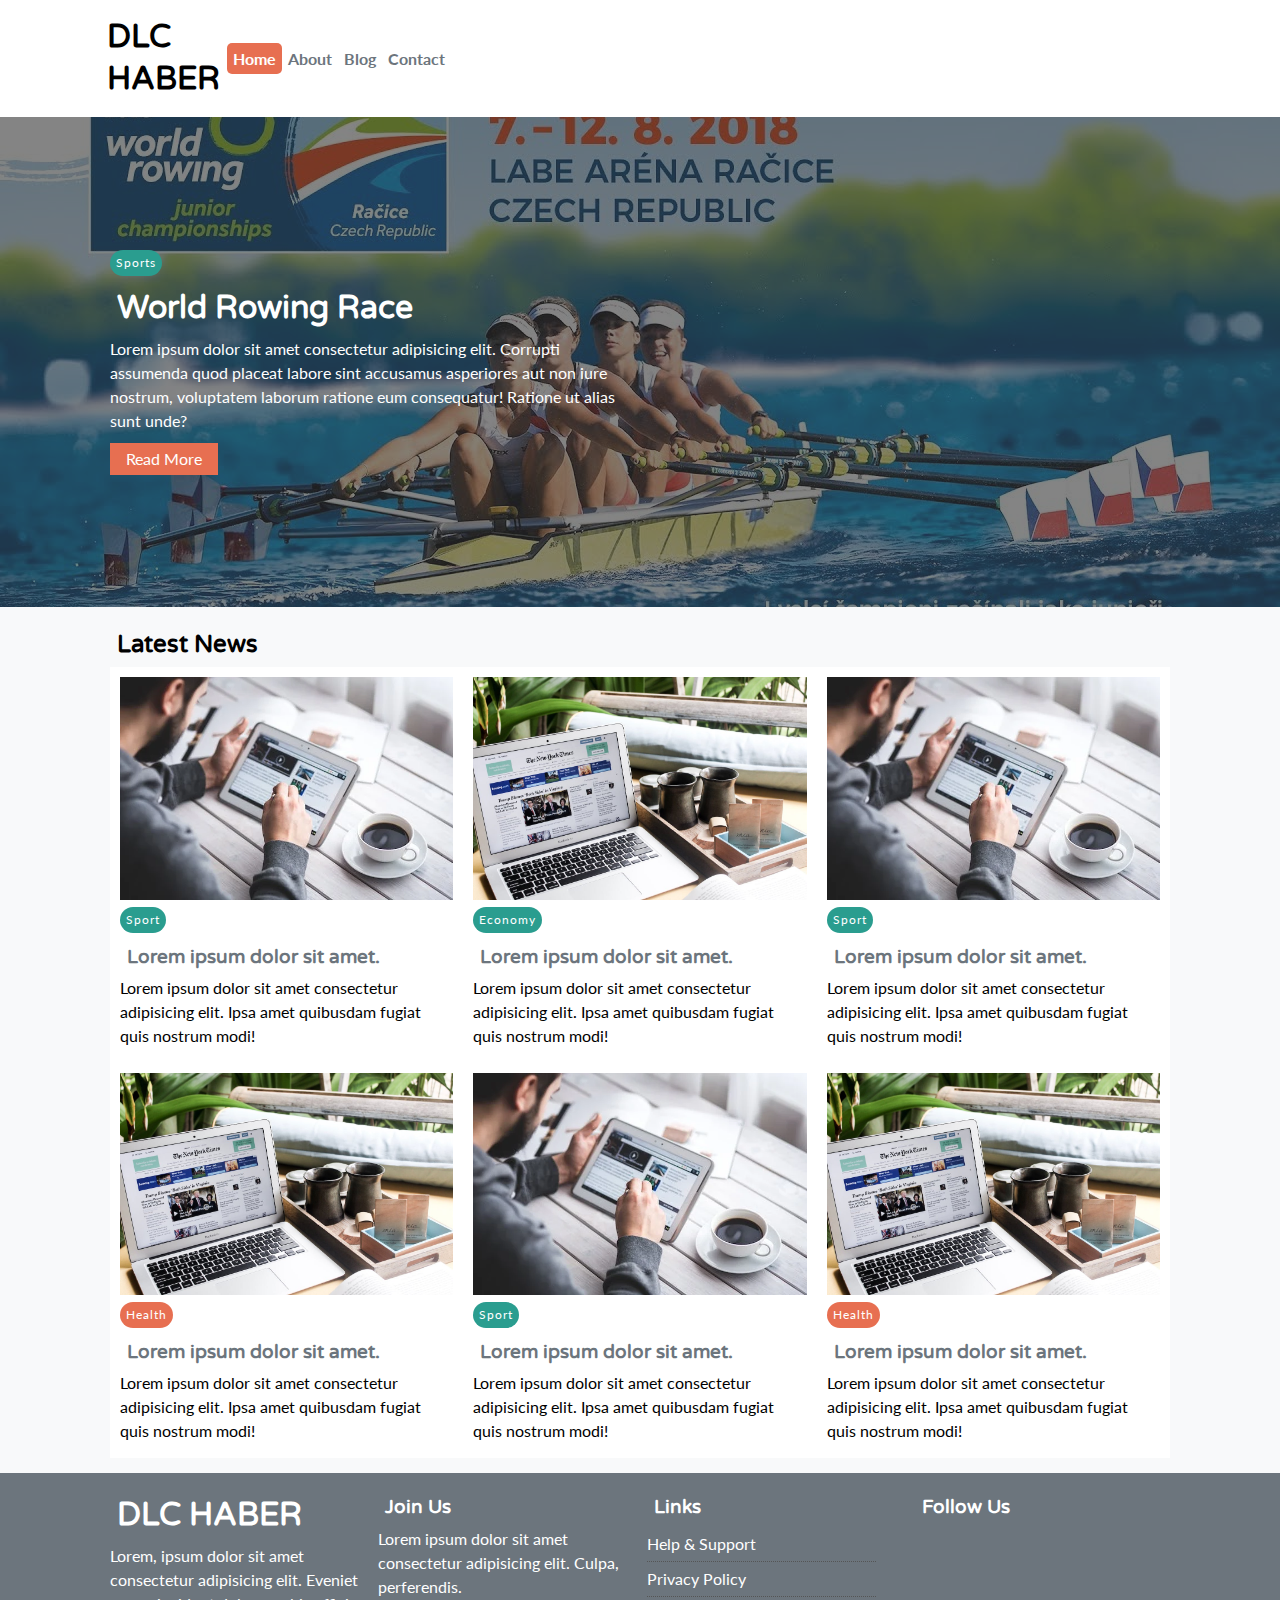
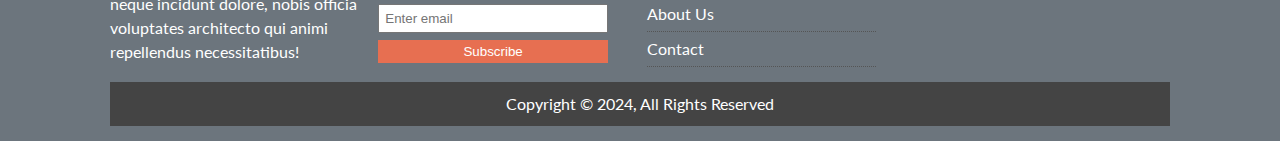
<file: News-Site/index.html>
<!DOCTYPE html>
<html lang="en">
<head>
    <meta charset="UTF-8">
    <meta http-equiv="X-UA-Compatible" content="IE=edge">
    <meta name="viewport" content="width=device-width, initial-scale=1.0">
    <link rel="stylesheet" href="https://cdnjs.cloudflare.com/ajax/libs/font-awesome/5.9.0/css/all.min.css" integrity="sha512-q3eWabyZPc1XTCmF+8/LuE1ozpg5xxn7iO89yfSOd5/oKvyqLngoNGsx8jq92Y8eXJ/IRxQbEC+FGSYxtk2oiw==" crossorigin="anonymous" referrerpolicy="no-referrer" />
    <link href="https://fonts.googleapis.com/css2?family=Lato&family=Varela+Round&display=swap" rel="stylesheet">
    <link rel="stylesheet" href="css/style.css">
    <link rel="stylesheet" media="screen and (max-width: 768px)" href="css/mobile.css">
    <title>News Site</title>
</head>
<body>
    <!-- navbar -->
    <nav id="main-nav" class="nav">
        <div class="container">
            <!-- <img src="img/logo.png" alt="" class="logo"> -->
            <h1 class="logo">DLC HABER</h1>
            <ul>
                <li><a class="active" href="index.html">Home</a></li>
                <li><a href="about.html">About</a></li>
                <li><a href="blog.html">Blog</a></li>
                <li><a href="contact.html">Contact</a></li>
            </ul>
            <div class="social-icons">
                <a href="#"> <i class="fab fa-facebook fa-2x"></i></a>
                <a href="#"> <i class="fab fa-twitter fa-2x"></i></a>
                <a href="#"> <i class="fab fa-instagram fa-2x"></i></a>
                <a href="#"> <i class="fab fa-youtube fa-2x"></i></a>
            </div>
        </div>
        
    </nav>

    <!-- header -->
    <header id="header">
        <div class="container">
            <div class="header-container">
                <div class="header-content">
                    <div class="category bg-secondary">Sports</div>
                    <h1>World Rowing Race</h1>
                    <p class="mb-4">Lorem ipsum dolor sit amet consectetur adipisicing elit. Corrupti assumenda quod placeat labore sint accusamus asperiores aut non iure nostrum, voluptatem laborum ratione eum consequatur! Ratione ut alias sunt unde?</p>
                    <a href="#" class="btn btn-primary">Read More</a>
                </div>
            </div>
        </div>
    </header>

    <!-- articles -->
    <section id="main-articles" class="py-2">
        <div class="container">
            <h2>Latest News</h2>
            <div class="articles-container">
                <article class="card">
                    <img src="img/ma.webp" alt="">
                    <div>
                        <div class="category bg-secondary">Sport</div>
                        <h3><a href="article.html">Lorem ipsum dolor sit amet.</a></h3>
                        <p>Lorem ipsum dolor sit amet consectetur adipisicing elit. Ipsa amet quibusdam fugiat quis nostrum modi!</p>
                    </div>
                </article>
                <article class="card">
                    <img src="img/ma3.jpeg" alt="">
                    <div>
                        <div class="category bg-secondary">Economy</div>
                        <h3><a href="article.html">Lorem ipsum dolor sit amet.</a></h3>
                        <p>Lorem ipsum dolor sit amet consectetur adipisicing elit. Ipsa amet quibusdam fugiat quis nostrum modi!</p>
                    </div>
                </article>
                <article class="card">
                    <img src="img/ma.webp" alt="">
                    <div>
                        <div class="category bg-secondary">Sport</div>
                        <h3><a href="article.html">Lorem ipsum dolor sit amet.</a></h3>
                        <p>Lorem ipsum dolor sit amet consectetur adipisicing elit. Ipsa amet quibusdam fugiat quis nostrum modi!</p>
                    </div>
                </article>
                <article class="card">
                    <img src="img/ma3.jpeg" alt="">
                    <div>
                        <div class="category bg-primary">Health</div>
                        <h3><a href="article.html">Lorem ipsum dolor sit amet.</a></h3>
                        <p>Lorem ipsum dolor sit amet consectetur adipisicing elit. Ipsa amet quibusdam fugiat quis nostrum modi!</p>
                    </div>
                </article>
                <article class="card">
                    <img src="img/ma.webp" alt="">
                    <div>
                        <div class="category bg-secondary">Sport</div>
                        <h3><a href="article.html">Lorem ipsum dolor sit amet.</a></h3>
                        <p>Lorem ipsum dolor sit amet consectetur adipisicing elit. Ipsa amet quibusdam fugiat quis nostrum modi!</p>
                    </div>
                </article>
                <article class="card">
                    <img src="img/ma3.jpeg" alt="">
                    <div>
                        <div class="category bg-primary">Health</div>
                        <h3><a href="article.html">Lorem ipsum dolor sit amet.</a></h3>
                        <p>Lorem ipsum dolor sit amet consectetur adipisicing elit. Ipsa amet quibusdam fugiat quis nostrum modi!</p>
                    </div>
                </article>
            </div>
        </div>
    </section>

    <!-- footer -->
    <footer id="main-footer" class="py-2">
        <div class="container footer-container">
            <div class="explanition">
                <!-- <img src="img/logo.png" alt=""> -->
                <h1 class="logo">DLC HABER</h1>
                <p>
                    Lorem, ipsum dolor sit amet consectetur adipisicing elit. Eveniet neque incidunt dolore, nobis officia voluptates architecto qui animi repellendus necessitatibus!
                </p>
            </div>
            <div>
                <h3>Join Us</h3>
                <p>Lorem ipsum dolor sit amet consectetur adipisicing elit. Culpa, perferendis.</p>
                <form action="">
                    <input type="email" placeholder="Enter email">
                    <input type="submit" value="Subscribe" class="btn btn-primary">
                </form>
            </div>
            <div>
                <h3>Links</h3>
                <ul>
                    <li><a href="">Help & Support</a></li>
                    <li><a href="">Privacy Policy</a></li>
                    <li><a href="">About Us</a></li>
                    <li><a href="">Contact</a></li>
                </ul>
            </div>
            <div>
                <h3>Follow Us</h3>
                <div class="social-icons">
                    <a href=""><i class="fab fa-facebook fa-2x"></i></a>
                    <a href=""><i class="fab fa-twitter fa-2x"></i></a>
                    <a href=""><i class="fab fa-instagram fa-2x"></i></a>
                    <a href=""><i class="fab fa-youtube fa-2x"></i></a>
                </div>
            </div>
            <div>
                <p>Copyright &copy; 2024, All Rights Reserved</p>
            </div>
        </div>
    </footer>

</body>
</html>
</file>
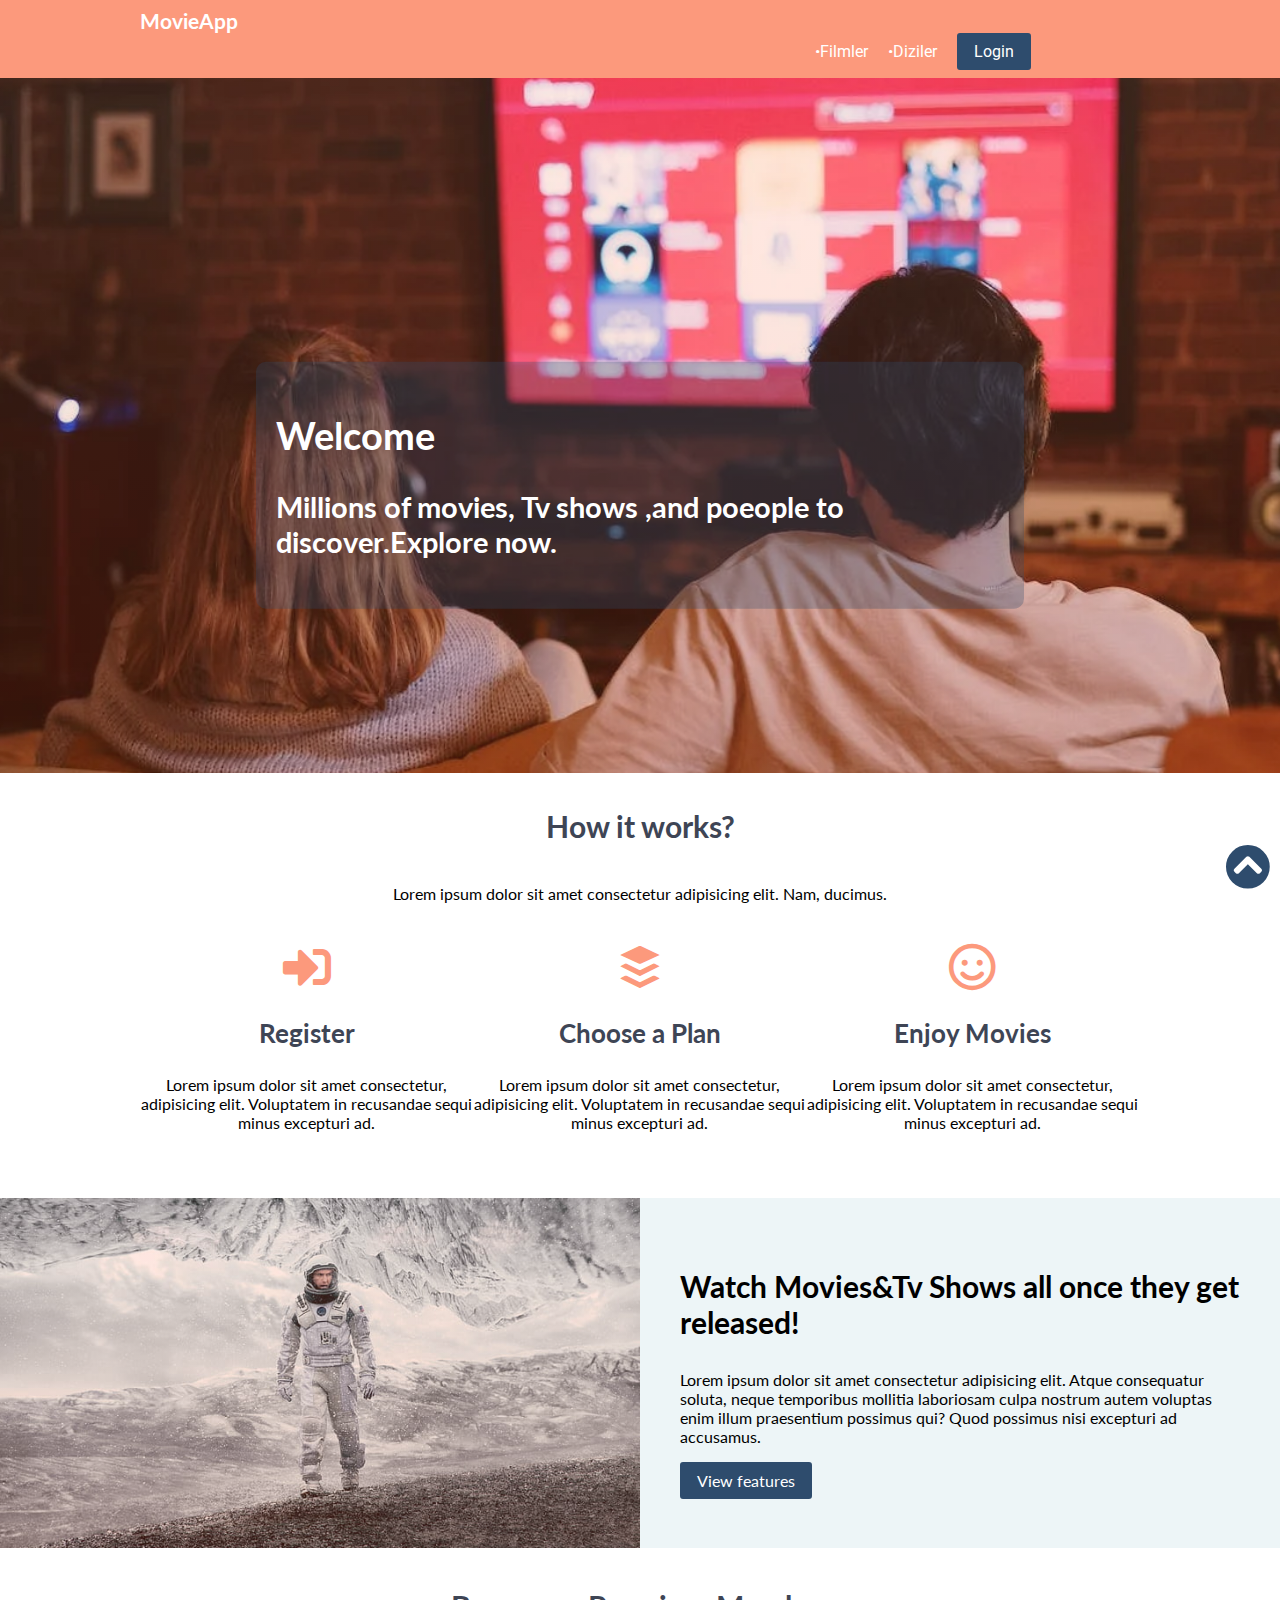
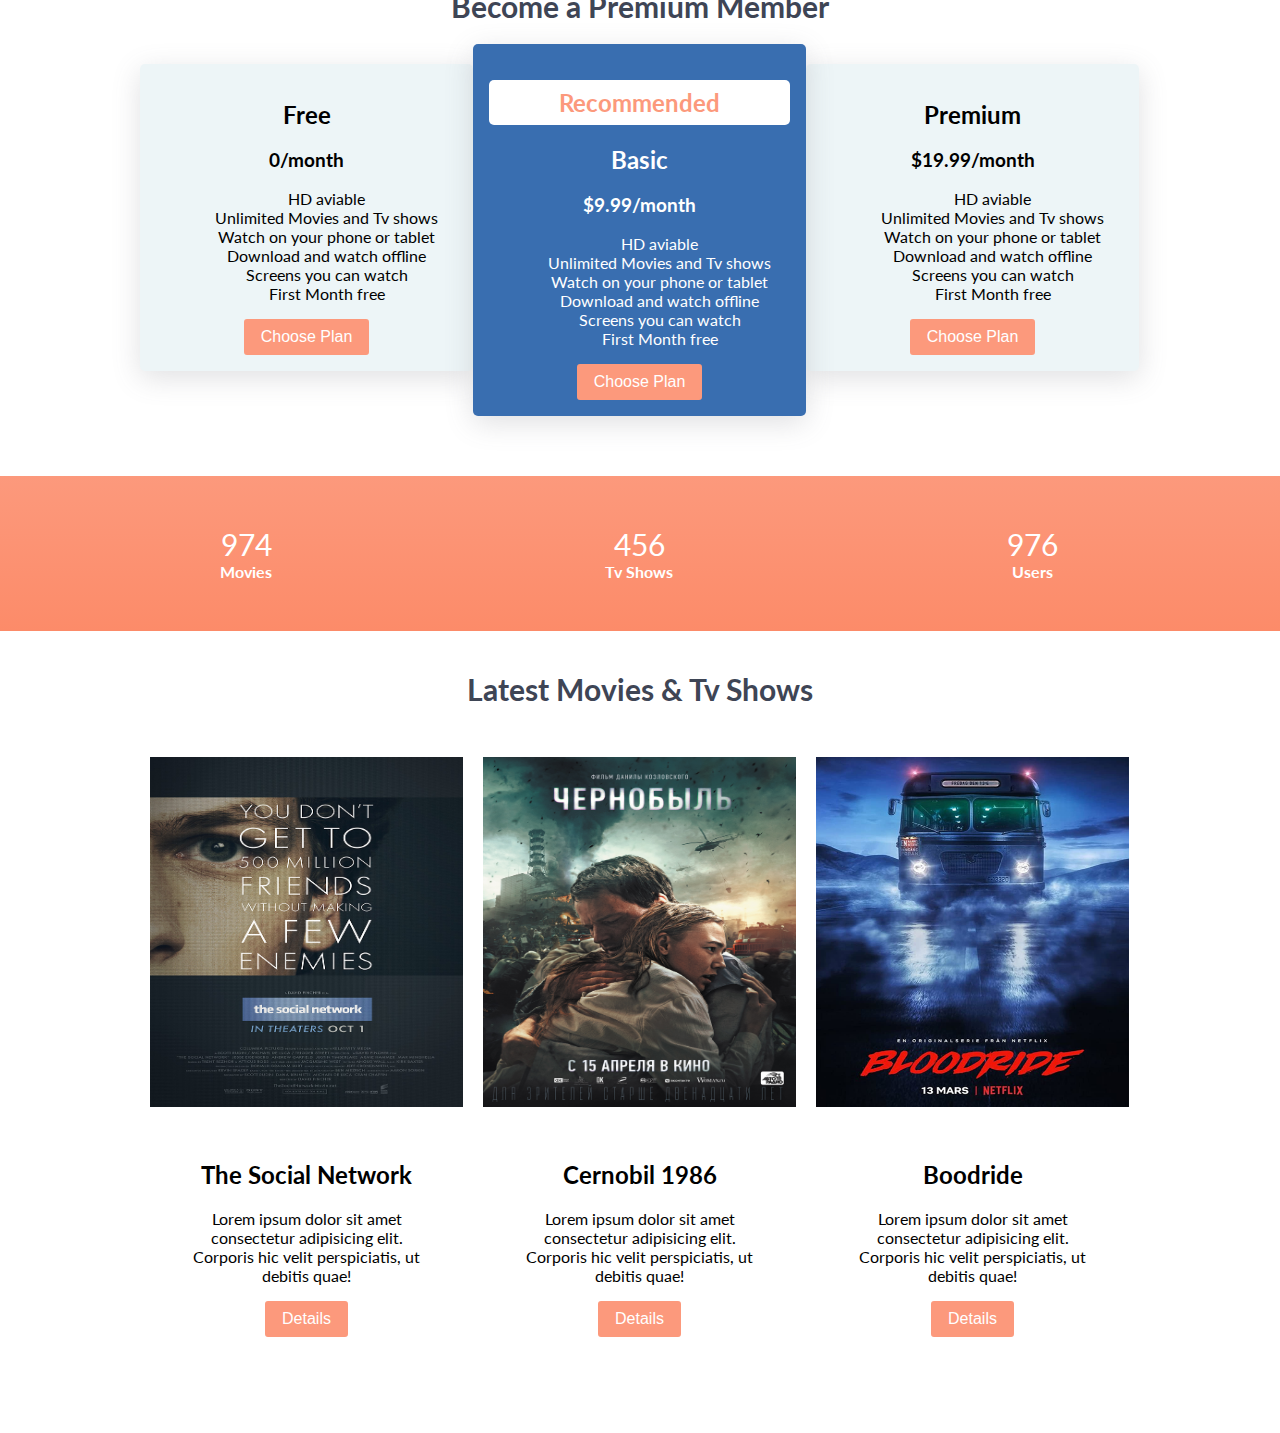
<file: Movies-Site/movieapp/index.html>
<!DOCTYPE html>
<html lang="en">
<head>
    <meta charset="UTF-8">
    <meta http-equiv="X-UA-Compatible" content="IE=edge">
    <meta name="viewport" content="width=device-width, initial-scale=1.0">
    <title>Document</title>
    <link rel="stylesheet" href="https://cdnjs.cloudflare.com/ajax/libs/font-awesome/5.15.4/css/all.min.css" />
    <link rel="preconnect" href="https://fonts.googleapis.com">
    <link rel="preconnect" href="https://fonts.gstatic.com" crossorigin>
    <link href="https://fonts.googleapis.com/css2?family=Lato:wght@400;700&family=Roboto:wght@400;700&display=swap" rel="stylesheet">
    <link rel="stylesheet" href="css/buttons.css">
    <link rel="stylesheet" href="css/styles.css">

</head>
<body id="body">

    <header class="main-header">
        <div class="container">
            <a href="#" class="main-header__logo">MovieApp</a>
            <nav class="main-nav">
                <ul class="main-nav__items">
                    <li class="main-nav__item"><a href="#">Filmler</a></li>
                    <li class="main-nav__item"><a href="#">Diziler</a></li>
                    <li class="main-nav__item main-nav__item--login"><a class="btn btn-secondary" href="#">Login</a></li>
                </ul>
            </nav>
        </div>
    </header>
    <main>
        <section id="baslik">
            <div class="content">
                <h2>Welcome</h2>
                <h3>Millions of movies, Tv shows ,and poeople to discover.Explore now.</h3>
            </div>
        </section>
        <section id="alt">
            <div class="container">
                <div class="row">
                    <h2 class="plans__baslik">How it works?</h2>
                    <p>Lorem ipsum dolor sit amet consectetur adipisicing elit. Nam, ducimus.</p>
                </div>
                <div class="row">
                    <div class="icon-box col-3">
                        <i class="fa fa-sign-in-alt fa-3x"></i>
                        <h3>Register</h3>
                        <p>Lorem ipsum dolor sit amet consectetur, adipisicing elit. Voluptatem in recusandae sequi minus excepturi ad.</p>
                    </div>
                    <div class="icon-box col-3">
                        <i class="fab fa-buffer fa-3x"></i>
                        <h3>Choose a Plan</h3>
                        <p>Lorem ipsum dolor sit amet consectetur, adipisicing elit. Voluptatem in recusandae sequi minus excepturi ad.</p>
                    </div>
                    <div class="icon-box col-3">
                        <i class="far fa-smile fa-3x"></i>
                        <h3>Enjoy Movies</h3>
                        <p>Lorem ipsum dolor sit amet consectetur, adipisicing elit. Voluptatem in recusandae sequi minus excepturi ad.</p>
                    </div>
                </div>
            </div>
        </section>
        <section class="features">
            <div class="row">
                <div class="col-2 features__left">

                </div><div class="col-2 features__right">
                    <h3>Watch Movies&Tv Shows all once they get released!</h3>
                    <p>Lorem ipsum dolor sit amet consectetur adipisicing elit. Atque consequatur soluta, neque temporibus mollitia laboriosam culpa nostrum autem voluptas enim illum praesentium possimus qui? Quod possimus nisi excepturi ad accusamus.</p>
                    <a class="btn btn-secondary" href="#">View features</a>
                </div>
            </div>
        </section>
        <section class="plans">
            <section>
                <h2 class="plans__baslik">Become a Premium Member</h2>
                <div class="container">
                <div class="row">
                    <div class="col-3 plans__free">
                        <div class="inner-plan">
                            <h2>Free</h2>
                            <h3>0/month</h3>
                                <ul>
                                    <li>
                                        HD aviable
                                    </li>
                                    <li>
                                        Unlimited Movies and Tv shows
                                    </li>
                                    <li>
                                        Watch on your phone or tablet
                                    </li>
                                    <li>
                                        Download and watch offline
                                    </li>
                                    <li>
                                        Screens you can watch
                                    </li>
                                    <li>
                                        First Month free
                                    </li>
                                </ul>
                                <div>
                                    <button class="btn btn-primary">Choose Plan</button>
                                </div>
                        </div>
                    </div>
                    <div class="col-3 plans__reco reco">
                        <div class="inner-plan recommended__plan ">
                                <h2 class="plan__badge">Recommended</h2>
                                <h2>Basic</h2>
                                <h3>$9.99/month</h3>
                
                                    <ul>
                                        <li>
                                            HD aviable
                                        </li>
                                        <li>
                                            Unlimited Movies and Tv shows
                                        </li>
                                        <li>
                                            Watch on your phone or tablet
                                        </li>
                                        <li>
                                            Download and watch offline
                                        </li>
                                        <li>
                                            Screens you can watch
                                        </li>
                                        <li>
                                            First Month free
                                        </li>
                                    </ul>
                                    <div>
                                        <button class="btn btn-primary">Choose Plan</button>
                                    </div>
                        </div>
                    </div>
                        <div class="col-3 plans__premium">
                            <div class="inner-plan">
                                <h2>Premium</h2>
                                <h3>$19.99/month</h3>
                                    <ul>
                                        <li>
                                            HD aviable
                                        </li>
                                        <li>
                                            Unlimited Movies and Tv shows
                                        </li>
                                        <li>
                                            Watch on your phone or tablet
                                        </li>
                                        <li>
                                            Download and watch offline
                                        </li>
                                        <li>
                                            Screens you can watch
                                        </li>
                                        <li>
                                            First Month free
                                        </li>
                                    </ul>
                                    <div>
                                        <button class="btn btn-primary">Choose Plan</button>
                                    </div>
                            </div>
                        </div>
                    </div>
                </div>
            </section>
        </section>
        <section id="counters">
            <div class="row counter">
                <div class="col-3">
                    <span class="counter__item">974</span>
                    <h4>Movies</h4>
                </div>
                <div class="col-3">
                    <span class="counter__item">456</span>
                    <h4>Tv Shows</h4>
                </div>
                <div class="col-3">
                    <span class="counter__item">976</span>
                    <h4>Users</h4>
                </div>
            </div>
        </section>
        <section id="movies">
            <div class="container">
                <h2 class="plans__baslik">Latest Movies & Tv Shows</h2>
                <div class="row">
                    <div class="col-3 card-container">
                        <div class="card">
                            <img src="img/tsn.jpg" alt="" class="card-image img-fluid">
                        </div>
                        <div class="card-body">
                            <h2>The Social Network</h2>
                            <p>Lorem ipsum dolor sit amet consectetur adipisicing elit. Corporis hic velit perspiciatis, ut debitis quae!</p>
                            <p>
                                <button class="btn btn-primary">Details</button>
                            </p>
                        </div>
                    </div>
                    <div class="col-3 card-container">
                        <div class="card">
                            <img src="img/c19.jpg" alt="" class="card-image img-fluid">
                        </div>
                        <div class="card-body">
                            <h2>Cernobil 1986</h2>
                            <p>Lorem ipsum dolor sit amet consectetur adipisicing elit. Corporis hic velit perspiciatis, ut debitis quae!</p>
                            <p>
                                <button class="btn btn-primary">Details</button>
                            </p>
                        </div>
                    </div>
                    <div class="col-3 card-container">
                        <div class="card">
                            <img src="img/br.jpg" alt="" class="card-image img-fluid">
                        </div>
                        <div class="card-body">
                            <h2>Boodride</h2>
                            <p>Lorem ipsum dolor sit amet consectetur adipisicing elit. Corporis hic velit perspiciatis, ut debitis quae!</p>
                            <p>
                                <button class="btn btn-primary">Details</button>
                            </p>
                        </div>
                    </div>
                </div>
            </div>
        </section>
    </main>
    <a href="#body" id="backtotop">
        <i class="fas fa-chevron-circle-up"></i>
    </a>
    

</body>
</html>
</file>
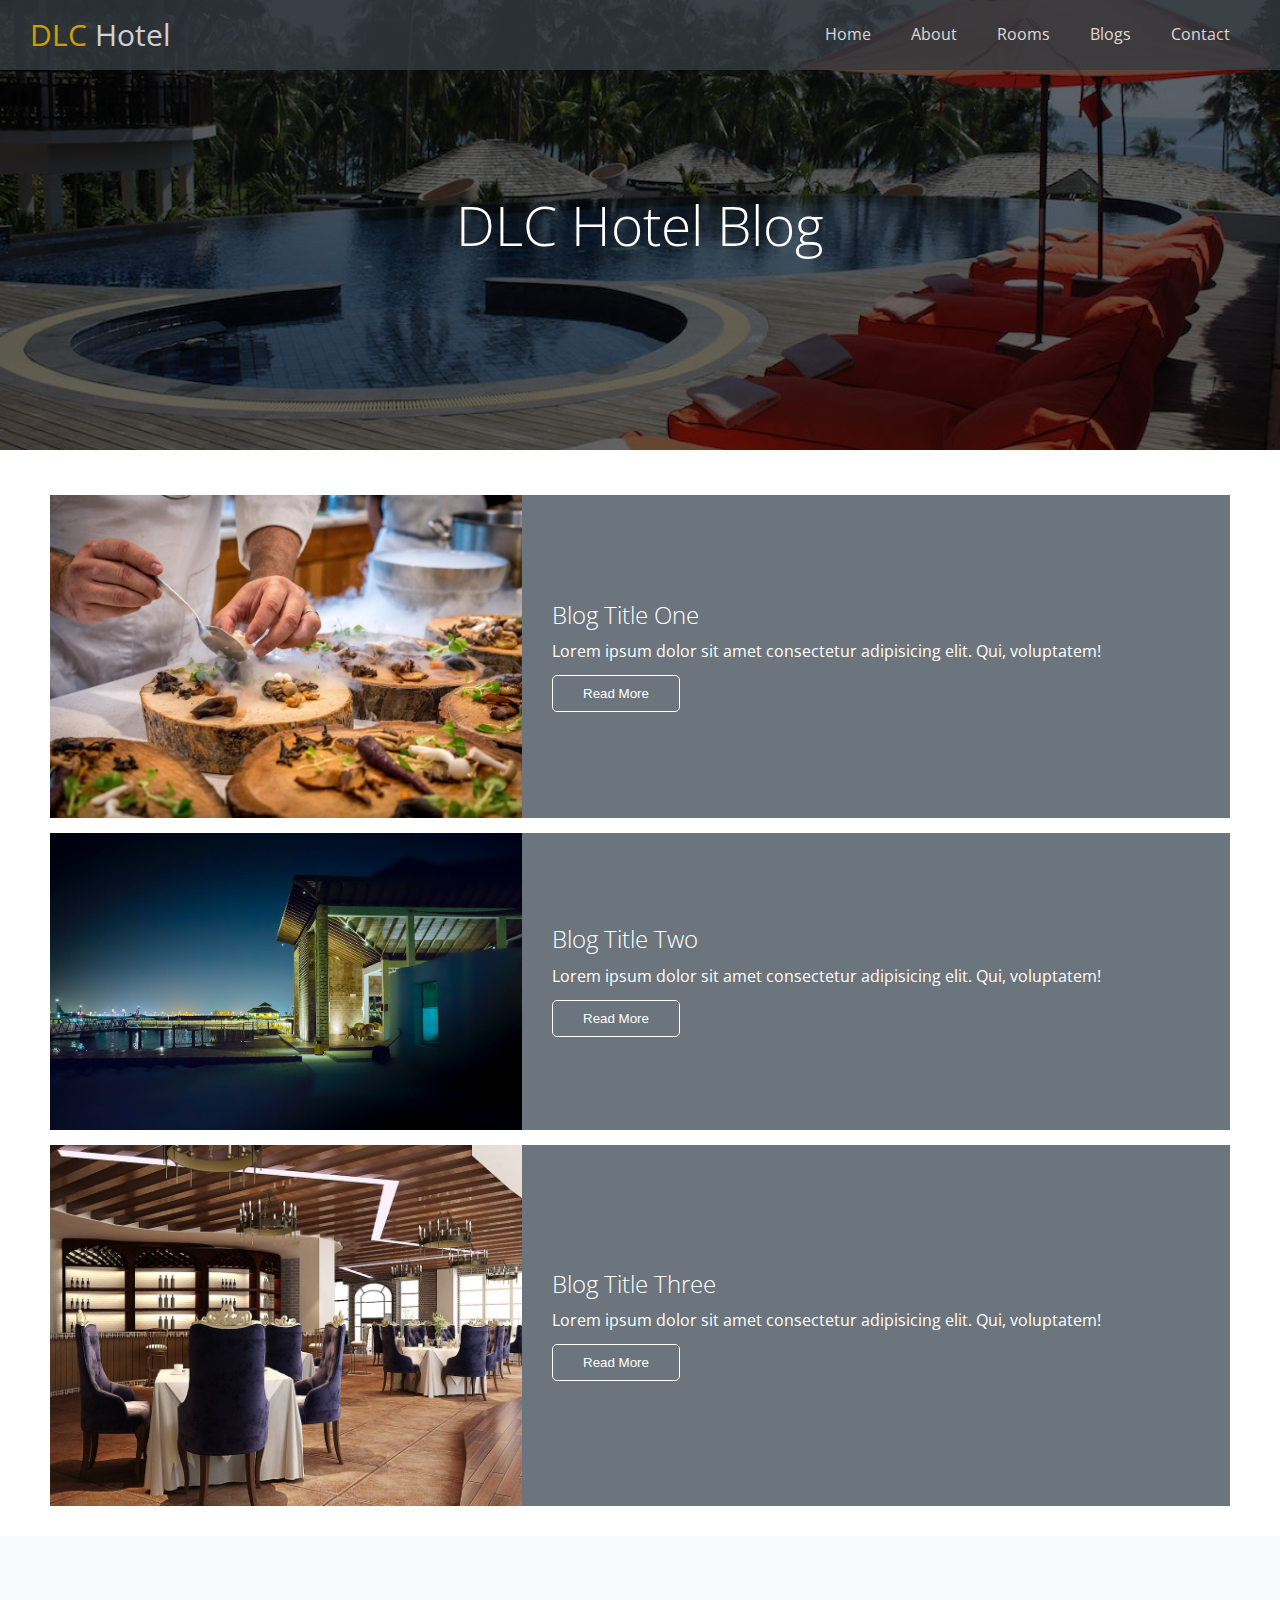
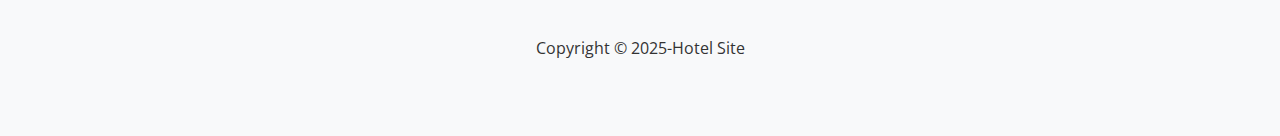
<file: HOTEL-SITE/blogs.html>
<!DOCTYPE html>
<html lang="en">
<head>
    <meta charset="UTF-8">
    <meta http-equiv="X-UA-Compatible" content="IE=edge">
    <meta name="viewport" content="width=device-width, initial-scale=1.0">
    <link rel="stylesheet" href="css/style.css">
    <link rel="stylesheet" href="css/utils.css">
    <link rel="stylesheet" href="https://cdnjs.cloudflare.com/ajax/libs/font-awesome/5.13.0/css/all.min.css" integrity="sha512-L7MWcK7FNPcwNqnLdZq86lTHYLdQqZaz5YcAgE+5cnGmlw8JT03QB2+oxL100UeB6RlzZLUxCGSS4/++mNZdxw==" crossorigin="anonymous" referrerpolicy="no-referrer" />
    <title>Document</title>
</head>
<body>
  
    <header id="home" class="main-header blog">
        <div class="navbar">
            <h1 class="brand">
                <i class="fas fa-hotel"></i>
                <span>DLC</span> Hotel
            </h1>
            <nav>
                <ul>
                    <li><a href="index.html">Home</a></li>
                    <li><a href="index.html#about">About</a></li>
                    <li><a href="index.html#rooms">Rooms</a></li>
                    <li><a href="blogs.html">Blogs</a></li>
                    <li><a href="index.html#contact">Contact</a></li>
                </ul>
            </nav>
        </div>
        <div class="content">
            <h1>DLC Hotel Blog</h1>
        </div>
    </header>

    <main>
        <!-- articles -->

        <section class="articles">
            <article class="article flex-columns">
                <div class="row">
                    <div class="column">
                        <div class="column-1">
                            <img src="img/b4.jpeg" alt="">
                        </div>
                    </div>
                    <div class="column">
                        <div class="column-2 bg-secondary">
                            <h2>Blog Title One</h2>
                            <p>Lorem ipsum dolor sit amet consectetur adipisicing elit. Qui, voluptatem!</p>
                            <button class="btn btn-outline">Read More</button>
                        </div>
                    </div>
                </div>
            </article>
            <article class="article flex-columns">
                <div class="row">
                    <div class="column">
                        <div class="column-1">
                            <img src="img/b3.jpeg" alt="">
                        </div>
                    </div>
                    <div class="column">
                        <div class="column-2 bg-secondary">
                            <h2>Blog Title Two</h2>
                            <p>Lorem ipsum dolor sit amet consectetur adipisicing elit. Qui, voluptatem!</p>
                            <button class="btn btn-outline">Read More</button>
                        </div>
                    </div>
                </div>
            </article>
            <article class="article flex-columns">
                <div class="row">
                    <div class="column">
                        <div class="column-1">
                            <img src="img/b2.jpeg" alt="">
                        </div>
                    </div>
                    <div class="column">
                        <div class="column-2 bg-secondary">
                            <h2>Blog Title Three</h2>
                            <p>Lorem ipsum dolor sit amet consectetur adipisicing elit. Qui, voluptatem!</p>
                            <button class="btn btn-outline">Read More</button>
                        </div>
                    </div>
                </div>
            </article>
        </section>

    </main>

    <footer class="footer bg-light">
        <div class="social">
            <a href="#"><i class="fab fa-instagram fa-2x"></i></a>
            <a href="#"><i class="fab fa-facebook fa-2x"></i></a>
            <a href="#"><i class="fab fa-twitter fa-2x"></i></a>
            <a href="#"><i class="fab fa-youtube fa-2x"></i></a>
            <a href="#"><i class="fab fa-linkedin fa-2x"></i></a>
        </div>
        <p>Copyright &copy 2025-Hotel Site</p>
    </footer>


</body>
</html>
</file>
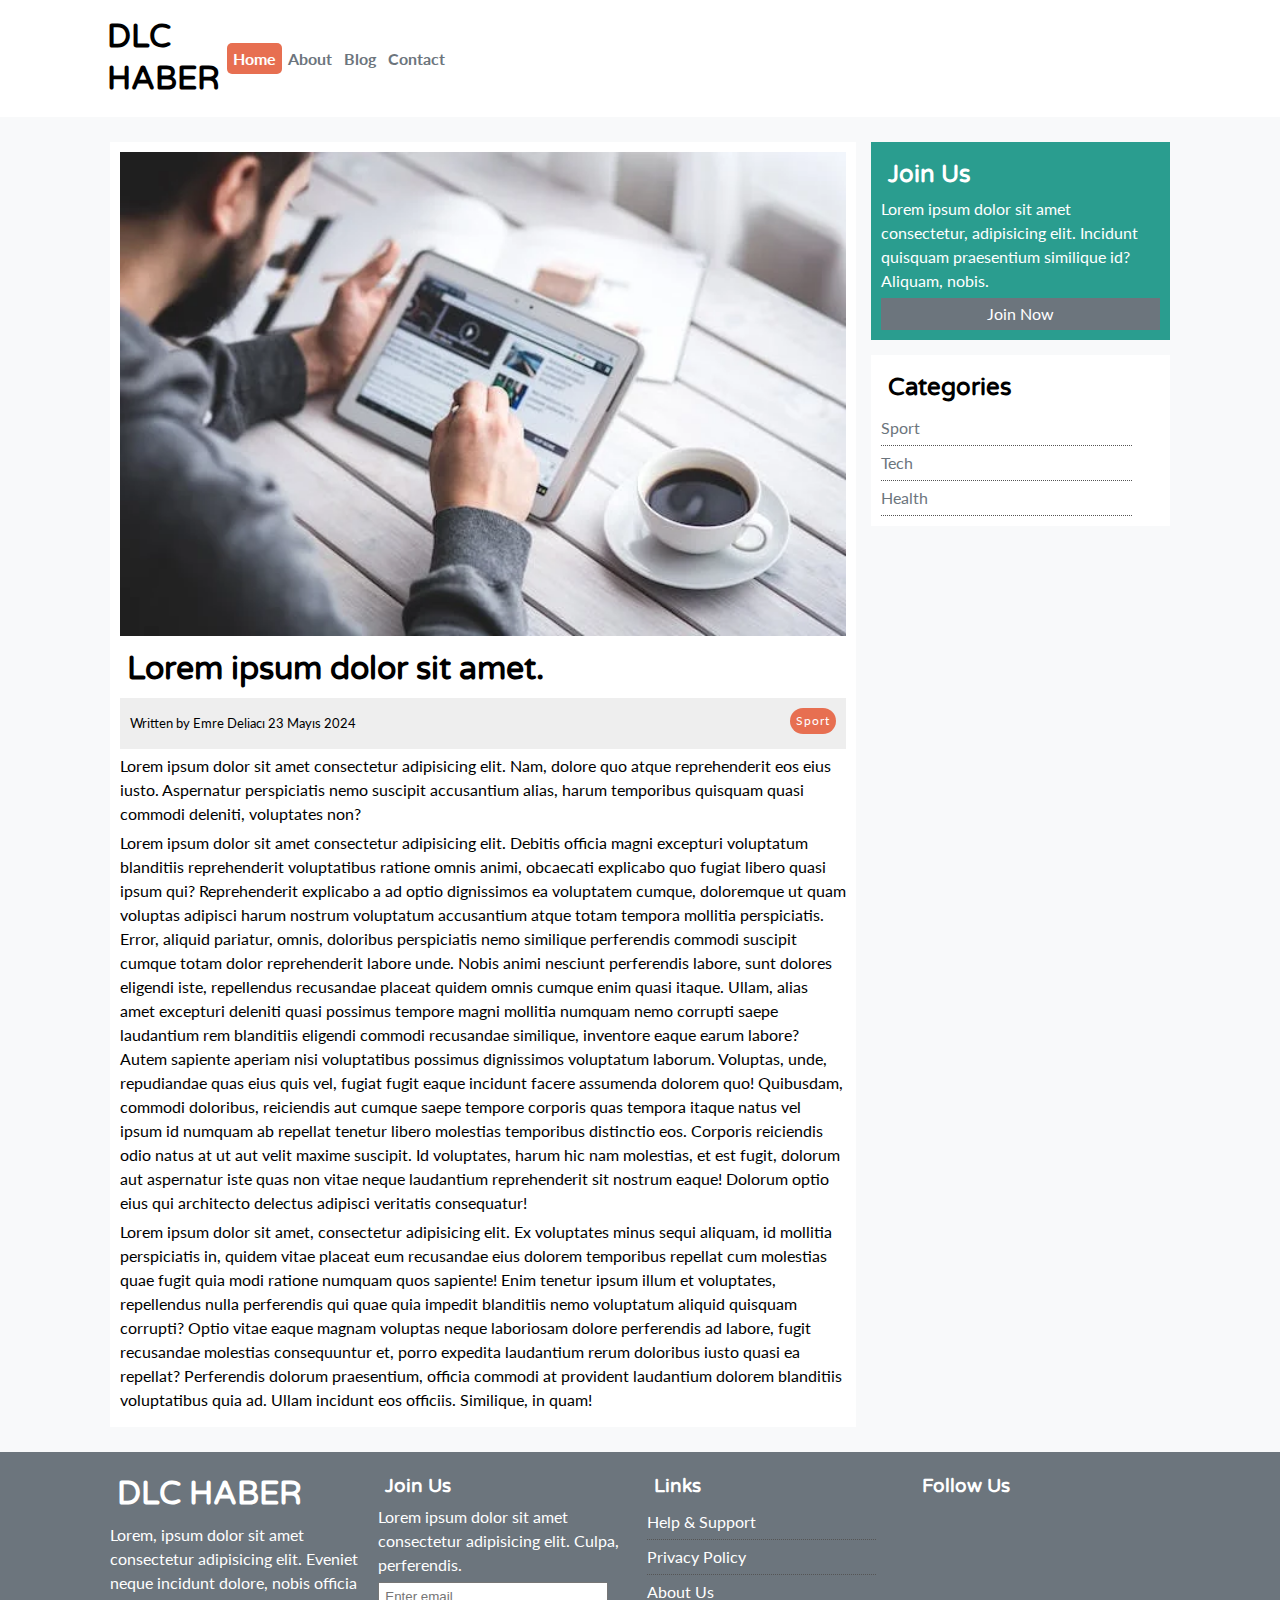
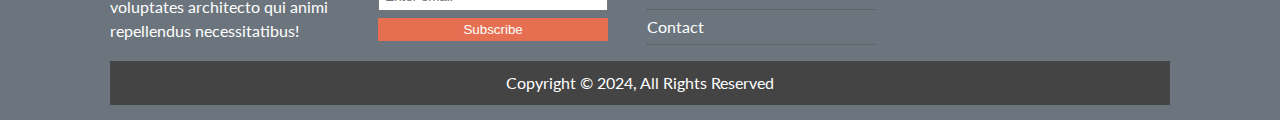
<file: News-Site/article.html>
<!DOCTYPE html>
<html lang="en">
<head>
    <meta charset="UTF-8">
    <meta http-equiv="X-UA-Compatible" content="IE=edge">
    <meta name="viewport" content="width=device-width, initial-scale=1.0">
    <link rel="stylesheet" href="https://cdnjs.cloudflare.com/ajax/libs/font-awesome/5.9.0/css/all.min.css" integrity="sha512-q3eWabyZPc1XTCmF+8/LuE1ozpg5xxn7iO89yfSOd5/oKvyqLngoNGsx8jq92Y8eXJ/IRxQbEC+FGSYxtk2oiw==" crossorigin="anonymous" referrerpolicy="no-referrer" />
    <link href="https://fonts.googleapis.com/css2?family=Lato&family=Varela+Round&display=swap" rel="stylesheet">
    <link rel="stylesheet" href="css/style.css">
    <link rel="stylesheet" media="screen and (max-width: 768px)" href="css/mobile.css">
    <title>News Site</title>
</head>
<body>
    <!-- navbar -->
    <nav id="main-nav" class="nav">
        <div class="container">
            <!-- <img src="img/logo.png" alt="" class="logo"> -->
            <h1 class="logo">DLC HABER</h1>
            <ul>
                <li><a class="active" href="index.html">Home</a></li>
                <li><a href="about.html">About</a></li>
                <li><a href="blog.html">Blog</a></li>
                <li><a href="contact.html">Contact</a></li>
            </ul>
            <div class="social-icons">
                <a href="#"> <i class="fab fa-facebook fa-2x"></i></a>
                <a href="#"> <i class="fab fa-twitter fa-2x"></i></a>
                <a href="#"> <i class="fab fa-instagram fa-2x"></i></a>
                <a href="#"> <i class="fab fa-youtube fa-2x"></i></a>
            </div>
        </div>
        
    </nav>

    <section id="articles">
        <div class="container">
            <div class="page-container">
                <article id="article" class="card">
                    <img src="img/ma.webp" alt="">
                    <h1>Lorem ipsum dolor sit amet.</h1>
                    <div class="meta">
                        <small>
                            <i class="fas fa-user"></i> Written by Emre Deliacı 23 Mayıs 2024
                        </small>
                        <div class="category bg-primary">Sport</div>
                    </div>
                    <p>Lorem ipsum dolor sit amet consectetur adipisicing elit. Nam, dolore quo atque reprehenderit eos eius iusto. Aspernatur perspiciatis nemo suscipit accusantium alias, harum temporibus quisquam quasi commodi deleniti, voluptates non?</p>
                    <p>Lorem ipsum dolor sit amet consectetur adipisicing elit. Debitis officia magni excepturi voluptatum blanditiis reprehenderit voluptatibus ratione omnis animi, obcaecati explicabo quo fugiat libero quasi ipsum qui? Reprehenderit explicabo a ad optio dignissimos ea voluptatem cumque, doloremque ut quam voluptas adipisci harum nostrum voluptatum accusantium atque totam tempora mollitia perspiciatis. Error, aliquid pariatur, omnis, doloribus perspiciatis nemo similique perferendis commodi suscipit cumque totam dolor reprehenderit labore unde. Nobis animi nesciunt perferendis labore, sunt dolores eligendi iste, repellendus recusandae placeat quidem omnis cumque enim quasi itaque. Ullam, alias amet excepturi deleniti quasi possimus tempore magni mollitia numquam nemo corrupti saepe laudantium rem blanditiis eligendi commodi recusandae similique, inventore eaque earum labore? Autem sapiente aperiam nisi voluptatibus possimus dignissimos voluptatum laborum. Voluptas, unde, repudiandae quas eius quis vel, fugiat fugit eaque incidunt facere assumenda dolorem quo! Quibusdam, commodi doloribus, reiciendis aut cumque saepe tempore corporis quas tempora itaque natus vel ipsum id numquam ab repellat tenetur libero molestias temporibus distinctio eos. Corporis reiciendis odio natus at ut aut velit maxime suscipit. Id voluptates, harum hic nam molestias, et est fugit, dolorum aut aspernatur iste quas non vitae neque laudantium reprehenderit sit nostrum eaque! Dolorum optio eius qui architecto delectus adipisci veritatis consequatur!</p>
                    <p>Lorem ipsum dolor sit amet, consectetur adipisicing elit. Ex voluptates minus sequi aliquam, id mollitia perspiciatis in, quidem vitae placeat eum recusandae eius dolorem temporibus repellat cum molestias quae fugit quia modi ratione numquam quos sapiente! Enim tenetur ipsum illum et voluptates, repellendus nulla perferendis qui quae quia impedit blanditiis nemo voluptatum aliquid quisquam corrupti? Optio vitae eaque magnam voluptas neque laboriosam dolore perferendis ad labore, fugit recusandae molestias consequuntur et, porro expedita laudantium rerum doloribus iusto quasi ea repellat? Perferendis dolorum praesentium, officia commodi at provident laudantium dolorem blanditiis voluptatibus quia ad. Ullam incidunt eos officiis. Similique, in quam!</p>
                </article>
                <aside class="card bg-secondary">
                    <h2>Join Us</h2>
                    <p>Lorem ipsum dolor sit amet consectetur, adipisicing elit. Incidunt quisquam praesentium similique id? Aliquam, nobis.</p>
                    <a href="#" class="btn btn-dark btn-block">Join Now</a>
                </aside>
                <aside id="categories" class="card">
                    <h2>Categories</h2>
                    <ul>
                        <li><a href="#"><i class="fas fa-chevron-right"></i> Sport</a></li>
                        <li><a href="#"><i class="fas fa-chevron-right"></i> Tech</a></li>
                        <li><a href="#"><i class="fas fa-chevron-right"></i> Health</a></li>
                    </ul>
                </aside>
            </div>
        </div>
    </section>

    <!-- footer -->
    <footer id="main-footer" class="py-2">
        <div class="container footer-container">
            <div class="explanitions">
                <!-- <img src="img/logo.png" alt=""> -->
                 <h1 class="logo">DLC HABER</h1>
                <p>
                    Lorem, ipsum dolor sit amet consectetur adipisicing elit. Eveniet neque incidunt dolore, nobis officia voluptates architecto qui animi repellendus necessitatibus!
                </p>
            </div>
            <div>
                <h3>Join Us</h3>
                <p>Lorem ipsum dolor sit amet consectetur adipisicing elit. Culpa, perferendis.</p>
                <form action="">
                    <input type="email" placeholder="Enter email">
                    <input type="submit" value="Subscribe" class="btn btn-primary">
                </form>
            </div>
            <div>
                <h3>Links</h3>
                <ul>
                    <li><a href="">Help & Support</a></li>
                    <li><a href="">Privacy Policy</a></li>
                    <li><a href="">About Us</a></li>
                    <li><a href="">Contact</a></li>
                </ul>
            </div>
            <div>
                <h3>Follow Us</h3>
                <div>
                    <a href=""><i class="fab fa-facebook fa-2x"></i></a>
                    <a href=""><i class="fab fa-twitter fa-2x"></i></a>
                    <a href=""><i class="fab fa-instagram fa-2x"></i></a>
                    <a href=""><i class="fab fa-youtube fa-2x"></i></a>
                </div>
            </div>
            <div>
                <p>Copyright &copy; 2024, All Rights Reserved</p>
            </div>
        </div>
    </footer>

</body>
</html>
</file>
<file: News-Site/css/style.css>
:root{
    --primary-color: #e76f51;
    --secondary-color: #2a9d8f;
    --light-color: #f8f9fa;
    --dark-color: #6c757d;
    --max-width: 1100px;
}

*{
    margin: 0;
    padding: 0;
    box-sizing: border-box;
}

html{
    font-size: 10px;
}

body{
    font-family:'Lato', sans-serif;
    font-size: 1.6rem;
    line-height: 1.5;
    background-color: var(--light-color);
}

a{
    color: var(--dark-color);
    text-decoration: none;
}

ul{
    list-style: none;
}

img{
    width: 100%;
}

h1, h2, h3, h4, h5, h6 {
    font-family: 'Varela Round', sans-serif;
    margin: .7rem;
    line-height: 1.3;
}

p{
    margin: .5rem 0;
}

/* utils */
.container{
    max-width: var(--max-width);
    margin: 0 auto;
    padding: 0 2rem;
}

.btn{
    display: inline-block;
    border: none;
    background-color: var(--dark-color);
    color: #fff;
    padding: .4rem 1.6rem;
    text-align: center;

}

.btn-light{ background-color: var(--light-color);}
.btn-dark{ background-color: var(--dark-color);}
.btn-primary{ background-color: var(--primary-color);}

.btn:hover{ opacity: 0.8;}

.btn-block{
    display: block;
    width: 100%;
    text-align: center;
}

.bg-primary { background-color: var(--primary-color); color: #fff;}
.bg-secondary { background-color: var(--secondary-color) !important; color: #fff;}
.bg-light { background-color: var(--light-color); color: var(--dark-color);}
.bg-dark { background-color: var(--dark-color); color: #fff;}

.p-1{ padding: 0.5rem;}
.p-2{ padding: 0.6rem;}
.p-3{ padding: 0.8rem;}
.p-4{ padding: 1rem;}

.pt-1{ padding-top: 0.5rem;}
.pt-2{ padding-top: 0.6rem;}
.pt-3{ padding-top: 0.8rem;}
.pt-4{ padding-top: 1rem;}

.py-1{ padding-top: 0.5rem; padding-bottom: 0.5rem;}
.py-2{ padding-top: 1.5rem; padding-bottom: 1.5rem;}

.px-1{ padding-right: 0.5rem; padding-left: 0.5rem;}
.px-2{ padding-right: 0.6rem; padding-left: 0.6rem;}

.m-1{ margin: 0.5rem;}
.m-2{ margin: 0.6rem;}
.m-3{ margin: 0.8rem;}
.m-4{ margin: 1rem;}

.mb-1{ margin-bottom: 0.5rem;}
.mb-2{ margin-bottom: 0.6rem;}
.mb-3{ margin-bottom: 0.8rem;}
.mb-4{ margin-bottom: 1.6rem;}


.card {
    background-color: #fff;
    padding: 1rem;
}

.card-primary {
    background-color: var(--primary-color);
    padding: 1rem;
}

.category{
    display: inline-block;
    color: #fff;
    font-size: 1.2rem;
    letter-spacing: 1px;
    padding: .4rem .6rem;
    border-radius: 15px;
    margin-bottom: .5rem;
}

/* navbar */

#main-nav{
    background-color: #fff;
    position: sticky;
    top: 0;
    z-index: 3;
}

#main-nav .container{
    display: grid;
    grid-template-columns: 0.6fr 3fr 2fr;
    padding: 1rem;
    align-items: center;
}

/* #main-nav .logo {
    width: 65px;
} */

#main-nav .logo{
    font-weight: both;
}

#main-nav ul{
    display: flex;
    justify-content: start;
}

#main-nav ul li a{
    padding: 0.6rem;
    font-weight: bold;
}

#main-nav ul li a.active{
    background-color: var(--primary-color);
    color: #fff;
    border-radius: 5px;
}

#main-nav ul li a:hover{
    background-color: var(--light-color);
    color: var(--dark-color);
}

#main-nav .social-icons{
    display: flex;
    justify-content: end;
    gap: 3rem;
}

/* header */
#header{
    color: #fff;
    background-color: #333;
    padding: 2rem;
    position: relative;
}

#header::before{
    content: '';
    background: url(../img/bg2.jpg) no-repeat center center/cover;
    position: absolute;
    top: 0;
    left: 0;
    width: 100%;
    height: 100%;
    opacity: 0.4;
}

#header .header-container{
    display: grid;
    grid-template-columns: repeat(2, 1fr);
    height: 50vh;
    align-items: center;
    justify-content: center;
}

#header .header-content{
    z-index: 2;
}

#header .header-content p{
    margin-bottom: 1rem;
}

/* articles */
#main-articles .articles-container{
    display: grid;
    grid-template-columns: repeat(3, 1fr);
    grid: 1rem;
}

/* footer */
#main-footer{
    background-color: var(--dark-color);
    color: #fff;
}

/* #main-footer img{
    width: 150px;
} */

#main-footer .social-icons{
    display: flex;
    justify-content: space-around;
}

#main-footer a{
    color: #fff;
}

#main-footer .footer-container{
    display: grid;
    grid-template-columns: repeat(4, 1fr);
    gap: 1.3rem;
}

#main-footer .footer-container > *:last-child{
    background-color: #444;
    grid-column:1 /span 4;
    padding: .5rem;
    text-align: center;
}

#main-footer .footer-container input[type='email']{
    width: 90%;
    padding: .5rem;
    margin-bottom: .5rem;
}

#main-footer .footer-container input[type='submit']{
    width: 90%;
}

#main-footer .footer-container ul li{
    padding: .5rem 0;
    border-bottom: 1px dotted #555;
    width: 90%;
}

#main-footer .footer-container ul li a:hover{
    color: var(--primary-color);
}

/* article details */
.page-container{
    display: grid;
    grid-template-columns: 5fr 2fr;
    margin: 2.5rem 0;
    gap: 1.5rem;
}

.page-container > *:first-child{
    grid-row: 1 /span 3;
}

#article .meta{
    display: flex;
    justify-content: space-between;
    align-items: center;
    padding: 1rem;
    background-color: #eee;
}

.page-container #categories ul li{
    padding: .5rem 0;
    border-bottom: 1px dotted #555;
    width: 90%;
}

.page-container #categories ul li a:hover{
    color: var(--primary-color);
}
</file>
<file: News-Site/css/mobile.css>
#main-nav .logo {
    text-align: center;
}

#main-nav .social-icons{
    display: none;
}

#main-nav .container{
    grid-template-columns: 1fr;
    gap: 1.2rem;
}

#main-nav ul,
#main-nav img{
    justify-self: center;
}

#main-articles .articles-container{
    grid-template-columns: repeat(2, 1fr);
}


@media(max-width: 600px){
    #header .header-container,
    #main-articles .articles-container,
    #main-footer .footer-container{
        grid-template-columns: 1fr;
    }

    #main-footer .footer-container .explanition {
        text-align: center;
    }

    #main-footer .footer-container > *:last-child {
        grid-column: 1;
    }

    #main-footer .footer-container > *{
        border-bottom: 1px solid #444;
        padding-bottom: 1rem;
    }

    .page-container {
        grid-template-columns: 1fr;
    }
}
</file>
<file: Movies-Site/movieapp/css/buttons.css>
.btn{
    padding: 7px 15px ;
    text-align: center;
    text-decoration: none;
    display: inline-block;
    font-size: 16px;
    cursor: pointer;
    border: none;
    border-radius: 3px;
    transition-duration: .6s;
}
.btn-primary{
    background-color:#fc997c;
    color:#fff ;
    border: 2px solid #fc997c;
}
.btn-primary:hover{
    background-color:#fff;
    color:#fc997c ;
    border: 2px solid #fc997c;
}
.btn-secondary{
    background-color: #2e4c6d;
    color: #fff;
    border: 2px solid #2e4c6d;
}
.btn-secondary:hover{
    background-color: #fff;
    color: #2e4c6d;
    border: 2px solid #2e4c6d;
}
.btn-outline-primary{
    background-color:#fff;
    color:#fc997c ;
    border: 2px solid #fc997c;
}
.btn-outline-primary:hover{
    background-color:#fc997c;
    color:#fff ;
    border: 2px solid #fc997c;
}
.btn-outline-secondary{
    background-color: #fff;
    color: #2e4c6d;
    border: 2px solid #2e4c6d;
}
.btn-outline-secondary:hover{
    background-color: #2e4c6d;
    color: #fff;
    border: 2px solid #2e4c6d;
}
</file>
<file: Movies-Site/movieapp/css/styles.css>
*{
    box-sizing: border-box;
}
html{
    scroll-behavior: smooth;
}
body{
    margin: 0;
    font-family: 'Lato', sans-serif;
}
#baslik{
background:
    linear-gradient(to bottom, rgba(252,153,124, 0.2), rgba(250,81,30,0.2)),
    url('../img/tv.webp');
background-position: center ;
background-size: cover;
background-attachment: fixed;
height: 80vh;
width: 100%;
position: relative;
margin-top: 53px;
}
#baslik .content{
    color: #fff;
    background:rgba(46, 76, 109, 0.3);
    font-size: 25px;
    border-radius: 10px;
    padding: 20px;
    width: 60%;
    margin: 0;
    position: absolute;
    top: 48vh;
    left: 50vw;
    transform: translate(-50%,-50%);

}

#baslik h1{
color:#fff;
margin: 0;
position: absolute;
top: 50%;
font-size: 45px;
left: 50%;
transform: translate(-50%, -50%);

}

.main-header{
    background-color: #FC997C;
    padding: 8px 16px;
    position: fixed;
    top: 0;
    width: 100%;
    z-index: 1;
}
.main-nav{
display: inline-block;
width: calc(100% - 101px);
text-align: right;
font-family: 'Roboto', sans-serif;

}
.main-nav__items{
margin: 0;
padding: 0;
list-style: none;
}
.main-nav__item{
display: inline-block;
margin: 0 8px;
}
.main-header__logo{
color: #fff;
font-weight: bold;
font-size: 21px;
text-decoration: none;
}
.main-nav__item a {
color: #fff;
text-decoration: none;
}
.main-nav__item a::before{
content: '\2022';
}

.main-nav__item a:hover{
color: #2E4C6D;
}
.main-nav__item a:active{
color: #fff;
}

.main-nav__item--login a::before{
content: none;
}
#alt{
background-color: #fff;
padding: 10px;
text-align: center;
}

.row{
margin-bottom: 40px;
}
.row::after{
content: "";
display: block;
clear: both;
}
.col-3{
float: left;
width: 33.3%;
}
.col-2{
    float: left;
    width: 50%;
}
.col-4{
    float: left;
    width: 25%;
    }
    .row .col-3, .row ul{
        text-align: center;
        list-style: none;
    }
.icon-box h3{
color: #3e4555;
font-size: 26px;
}
.icon-box i{
color: #FC997C;
}

.features__left{
background:
    linear-gradient(to bottom, rgba(252,153,124, 0.2), rgba(250,81,30,0.2)),
    url(..//img/re.jpg);
background-size: cover;
}
.features__right{
background-color: #edf5f7;
padding: 40px;
vertical-align: top;
}

.features__left,
.features__right{
height: 350px;
}

.features__right h3{
font-size: 30px;
}


.plans__baslik{
text-align: center;
margin-bottom: 40px;
color: #3e4555;
font-size: 30px;
}

.col{
text-align: center;
padding: 5px;
}
.plan__badge{
color: #FC997C;
background-color: #fff;
padding: 8px;
border-radius: 5px;
}
.inner-plan{
background-color: #edf5f7;
padding: 16px;
border-radius: 5px;
box-shadow: 0px 7px 29px 0px rgba(100, 100, 111, 0.2);
transition: box-shadow .6s;
}
.inner-plan:hover{
box-shadow: 0px 7px 29px 0px rgba(100, 100, 111, 0.5);
}
.recommended__plan{
color: #fff;
background-color: #396eb0!important;
}
.reco{
position: relative;
top: -20px;
}
.clearfix::after{
content: '';
display: block;
clear: both;
}
.container{
margin:0 auto;
width: 1000px;
}
#backtotop{
position: fixed;
bottom: 10px;
right: 10px;
}
#backtotop i{
color: #2E4C6D;
font-size: 45px;
transition: color .6s;
}
#backtotop i:hover{
color: #2E4C6D;
}
.counter{
    background: linear-gradient(to bottom, #fc997c 0%, #fc8b69 100%);
    text-align: center;
    padding: 50px;
}
.counter__item{
    font-size: 30px;
    font-weight: 500px;
    color: #fff;
}
.counter h4{
    margin: 0;
    color: #fff;
}
.card-container{
    padding: 10px;
}
.card{
    background-color: #fff;
    border-radius: 5px;
    cursor: pointer;
}
.card:hover{
    top: -20px;
}
.card-image{
    max-height: 350px;
}
.card-body{
    padding: 30px;
}
.img-fluid{
    width: 100%;
}
</file>
<file: HOTEL-SITE/css/style.css>
@import url('https://fonts.googleapis.com/css2?family=Open+Sans:wght@300;400;700&display=swap');

*{
    box-sizing: border-box;
    padding: 0;
    margin: 0;
}

html{
    font-size: 10px;
    scroll-behavior: smooth;
}

body{
    font-family: 'Open Sans', sans-serif;
    font-size: 1.6rem;
    background-color: #fff;
    color: #333;
    line-height: 1.6;
}

ul{
    list-style: none;
}

a{
    color: #333;
    text-decoration: none;
}

h1, h2{
    font-weight: 300;
    line-height: 1.2;
}

p{
    margin: 1rem 0;
}

img{
    width: 100%;
}

.text-center{
    text-align: center;
}

/* navbar */

.navbar{
    display: flex;
    align-items: center;
    justify-content: space-between;
    background-color: var(--dark);
    opacity: 0.8;
    color: #fff;
    position: fixed;
    width: 100%;
    height: 70px;
    padding: 0 3rem;
}

.navbar a{
    color: #fff;
    padding: 1rem 2rem;
}

.navbar a:hover{
    border-bottom: 2px solid var(--warning);
}

.navbar ul{
    display:flex;
}

.navbar .brand{
    font-weight: 400;
}

.navbar h1{
    font-size: 3rem;
}

.navbar span{
    color: var(--warning);
}

/* header */

.main-header{
    background-image: url('../img/bg.jpeg');
    background-repeat: no-repeat;
    background-size: cover;
    background-position: center;
    height: 100vh;
    color: #fff;
    position: relative;
}

.main-header.blog{
    background-image: url('../img/b1.jpeg');
    height: 50vh;
}

.main-header .content{
    display: flex;
    flex-direction: column;
    align-items: center;
    justify-content: center;
    text-align: center;
    height: 100%;
}

.main-header::before{
    content: '';
    position: absolute;
    top: 0;
    left: 0;
    width: 100%;
    height: 100%;
    background: rgba(0, 0, 0, 0.6);
}

.main-header *{
    z-index: 5;
}

.main-header .content h1{
    font-size: 5.5rem;
}

.main-header .content p{
    font-size: 2.3rem;
    max-width: 60rem;
    margin: 2rem 0 3rem;
}

/* icons */
.icons{
    padding: 30px;
}

.icons h3 {
    font-weight: 400;
    margin-bottom: 15px;
}

.icons i{
    background-color: var(--primary);
    color: #fff;
    padding: 1rem;
    border-radius: 50%;
    margin-bottom: 1.5rem;
}

/* about */

.about{
    color: #fff;
}

.about h2{
    font-size: 4rem;
    font-weight: 400;
}

.about p{
    margin: 2rem 0;
}

/* gallery */
.gallery img:hover{
    cursor: pointer;
    opacity: 0.8;
}

/* cards */
.card img{
    height: 67%;
}
.card{
    color: #fff;
    font-weight: 700;
}
.card-body{
    padding: 2rem;
}

/* teams */
.teams img{
    width: 55%;
    height: 55%;
    border-radius: 50%;
}

.teams img:hover{
    opacity: 0.7;
}

/* contact */
.contact-form{
    width: 100%;
    padding: 2rem 0;
}

.contact-form label{
    display: block;
    margin-bottom: .5rem;
}

.contact-form .form-control{
    margin-bottom: 1.5rem;
}

.contact-form input{
    width: 100%;
    padding: 5px;
    height: 40px;
    border: 1px solid #f5f5f5;
}

.contact-form .btn {
    margin-top: 20px;
}

.contact h2 {
    font-size: 4rem;
}

/* article */
.articles{
    padding: 3rem 5rem;
}

.article{
    margin-top: 1.5rem;
    color: #fff;
}

/* footer */
.footer{
    display: flex;
    flex-direction: column;
    justify-content: center;
    align-items: center;
    text-align: center;
    height: 200px;
}

.footer a{
    color: var(--info);
}

.footer a:hover{
    opacity: 0.7;
}

.footer .social a{
    margin-right: 10px;
}

/* mobile */

@media (max-width:768px){
    html{
        font-size: 9px;
    }

    .navbar {
        flex-direction: column;
        height: 120px;
        padding: 20px;
    }

    .navbar a{
        padding: 10px;
        margin: 0 3px;
    }

    .teams img{
        width: 70%;
        height: 30vh;
    }

    #contact .column-2 .contact-form .submit {
        text-align: center;
    }
}
</file>
<file: HOTEL-SITE/css/utils.css>
:root{
    --white: #fff;
    --primary: #007bff;
    --secondary: #6c757d;
    --succes: #28a745;
    --danger: #dc3545;
    --warning: #ffc107;
    --info: #17a2b8;
    --dark: #343a40;
    --light: #f8f9fa;
}

/* text color */
.text-primary{ color: var(--primary);}
.text-secondary{ color: var(--secondary);}
.text-succes{ color: var(--succes);}
.text-danger{ color: var(--danger);}
.text-warning{ color: var(--warning);}
.text-info{ color: var(--info);}
.text-dark{ color: var(--dark);}
.text-light{ color: var(--light);}

/* bg-colors */
.bg-primary{ background-color: var(--primary);}
.bg-secondary{ background-color: var(--secondary);}
.bg-succes{ background-color: var(--succes);}
.bg-danger{ background-color: var(--danger);}
.bg-warning{ background-color: var(--warning);}
.bg-info{ background-color: var(--info);}
.bg-dark{ background-color: var(--dark);}
.bg-light{ background-color: var(--light);}

/* buttons */
.btn{
    cursor: pointer;
    display: inline-block;
    padding: 10px 30px;
    border: none;
    border-radius: 5px;
}

.btn:hover{
    opacity: 0.9;
}

.btn-primary{
    color: var(--white);
    background-color: var(--primary);
}

.btn-secondary{
    color: var(--white);
    background-color: var(--secondary);
}

.btn-succes{
    color: var(--white);
    background-color: var(--succes);
}

.btn-danger{
    color: var(--white);
    background-color: var(--danger);
}

.btn-warning{
    color: var(--white);
    background-color: var(--warning);
}

.btn-dark{
    color: var(--white);
    background-color: var(--dark);
}

.btn-outline{
    background-color: transparent;
    color: var(--white);
    border: 1px solid var(--white);
 }

.btn-outline-primary{
   background-color: transparent;
   color: var(--dark);
   border: 1px solid var(--primary);
}

.btn-outline-primary:hover{
    background-color: var(--primary);
    color: var(--white);
    border: 1px solid var(--primary);
 }

 /* flex items */

.flex-items{
    display: flex;
    justify-content: center;
    text-align: center;
    height: 100%;
}

.flex-items > div {
    padding: 20px;
    flex-basis: 100%;
}

/* flex columns */
.flex-columns.flex-reverse .row{
    flex-direction: row-reverse;
}

.flex-columns .row{
    display: flex;
    flex-direction: row;
    flex-wrap: wrap;
    width: 100%;
}

.flex-columns .column{
    flex: 1;
}

.flex-columns.article .column:nth-child(odd){
    flex: 2;
}

.flex-columns.article .column:nth-child(even){
    flex: 3;
}

.flex-columns .column .column-1,
.flex-columns .column .column-2{
    height: 100%;
}

.flex-columns .column-2{
    display: flex;
    flex-direction: column;
    align-items: flex-start;
    justify-content: center;
    padding: 3rem;
}

.flex-columns img{
    height: 100%;
    width: 100%;
}

/* flex grid */
.flex-grid .row{
    display: flex;
    flex-wrap: wrap;
    pad: 0 .4rem;
}

.flex-grid .column{
    flex: 25%;
    padding: 0 .4rem;
}

/* section */
.section-header{
    display: flex;
    flex-direction: column;
    align-items: center;
    justify-content: center;
    text-align: center;
    padding: 3rem;
}

.section-header h2{
    font-size: 4rem;
    margin: 2rem 0;
}

.section-padding{
    padding: 2rem 2rem 4rem;
}

@media (max-width:768px){
    .flex-items{
        flex-direction: column;
    }

    .flex-items > div{
        padding: 10px;
    }

    .flex-columns .column{
        flex: 100% !important;
    }

    .flex-grid .column {
        flex: 50%;
        padding: 0 .4rem;
    }
    
}
</file>
